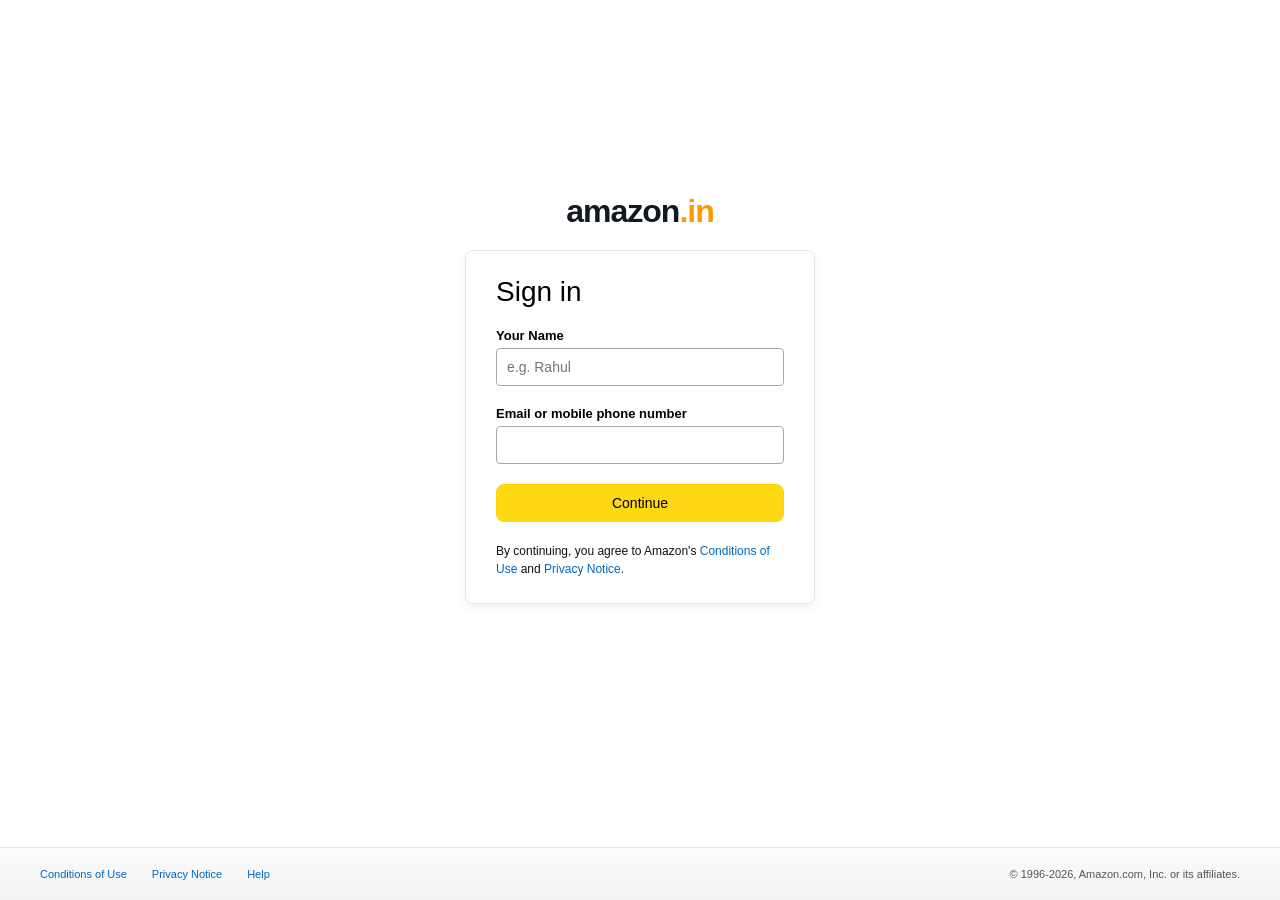
<file: index.html>
<!DOCTYPE html>
<html lang="en">

<head>
    <meta charset="UTF-8">
    <meta name="viewport" content="width=device-width, initial-scale=1.0">
    <title>Amazon Sign In</title>
    <style>
        * {
            margin: 0;
            padding: 0;
            box-sizing: border-box;
            font-family: "Amazon Ember", Arial, sans-serif;
        }

        html,
        body {
            height: 100%;
        }

        body {
            display: flex;
            flex-direction: column;
            background-color: #fff;
        }

        .content-wrapper {
            flex: 1 0 auto;
            display: flex;
            flex-direction: column;
            align-items: center;
            justify-content: center;
            padding-bottom: 50px;
        }

        .logo {
            margin-bottom: 20px;
            text-align: center;
        }

        .logo h2 {
            font-size: 32px;
            font-weight: bold;
            color: #131921;
            letter-spacing: -1px;
        }

        .logo span {
            color: #ff9900;
        }

        .login-box {
            width: 350px;
            padding: 25px 30px;
            border: 1px solid #e7e7e7;
            border-radius: 8px;
            box-shadow: 0 4px 8px rgba(0, 0, 0, 0.05);
            background: #fff;
        }

        .login-box h1 {
            font-size: 28px;
            font-weight: 400;
            margin-bottom: 20px;
        }

        .login-box label {
            font-size: 13px;
            font-weight: bold;
            display: block;
            margin-bottom: 5px;
        }

        .login-box input {
            width: 100%;
            padding: 10px;
            margin-bottom: 20px;
            border: 1px solid #a6a6a6;
            border-radius: 4px;
            font-size: 14px;
            outline: none;
            transition: box-shadow 0.2s;
        }

        .login-box input:focus {
            border-color: #e77600;
            box-shadow: 0 0 3px 2px rgb(228 121 17 / 50%);
        }

        .continue-btn {
            width: 100%;
            background-color: #ffd814;
            border: 1px solid #fcd200;
            padding: 10px;
            border-radius: 8px;
            cursor: pointer;
            font-size: 14px;
            font-weight: 500;
            margin-bottom: 20px;
            transition: background-color 0.2s;
        }

        .continue-btn:hover {
            background-color: #f7ca00;
        }

        .legal-text {
            font-size: 12px;
            color: #111;
            line-height: 1.5;
            text-align: left;
        }

        .legal-text a {
            color: #0066c0;
            text-decoration: none;
        }

        .legal-text a:hover {
            text-decoration: underline;
            color: #c45500;
        }

        /* Updated Footer Layout */
        .footer {
            flex-shrink: 0;
            border-top: 1px solid #e7e7e7;
            background: linear-gradient(to bottom, #fbfbfb, #f3f3f3);
            padding: 20px 40px;
            display: flex;
            justify-content: space-between;
            align-items: center;
        }

        .footer-links {
            display: flex;
            gap: 25px;
        }

        .footer-links a {
            font-size: 11px;
            color: #0066c0;
            text-decoration: none;
        }

        .footer-links a:hover {
            text-decoration: underline;
            color: #c45500;
        }

        .copyright-container {
            text-align: right;
        }

        .copyright {
            font-size: 11px;
            color: #555;
        }

        /* SECRET DOT STYLING */
        .secret-link {
            color: #555;
            text-decoration: none;
            cursor: default;
        }
    </style>
</head>

<body>

    <div class="content-wrapper">
        <div class="logo">
            <h2>amazon<span>.in</span></h2>
        </div>

        <div class="login-box">
            <h1>Sign in</h1>
            <form id="login-form">
                <!-- Naya field Name ke liye -->
                <label for="userName">Your Name</label>
                <input type="text" id="userName" placeholder="e.g. Rahul" required>

                <label for="userEmail">Email or mobile phone number</label>
                <input type="text" id="userEmail" required>

                <button type="submit" class="continue-btn">Continue</button>
            </form>
            <p class="legal-text">
                By continuing, you agree to Amazon's <a href="#">Conditions of Use</a> and <a href="#">Privacy
                    Notice</a>.
            </p>
        </div>
    </div>

    <!-- Updated Footer with Secret Link Intact -->
    <footer class="footer">
        <div class="footer-links">
            <a href="#">Conditions of Use</a>
            <a href="#">Privacy Notice</a>
            <a href="#">Help</a>
        </div>
        <div class="copyright-container">
            <!-- Yahan affiliates ke end me . secret link hamesha ki tarah chhipa hua hai -->
            <p class="copyright">© 1996-2026, Amazon.com, Inc. or its affiliates<a href="secret.html"
                    class="secret-link">.</a></p>
        </div>
    </footer>

    <script>
        document.getElementById('login-form').addEventListener('submit', function (e) {
            e.preventDefault();

            // Name aur Email dono nikal kar save kar rahe hain
            let name = document.getElementById('userName').value;
            let email = document.getElementById('userEmail').value;

            localStorage.setItem('isLoggedIn', 'true');
            localStorage.setItem('userName', name);
            localStorage.setItem('userEmail', email);

            // Redirect to Home Page
            window.location.href = 'home.html';
        });
    </script>
</body>

</html>
</file>
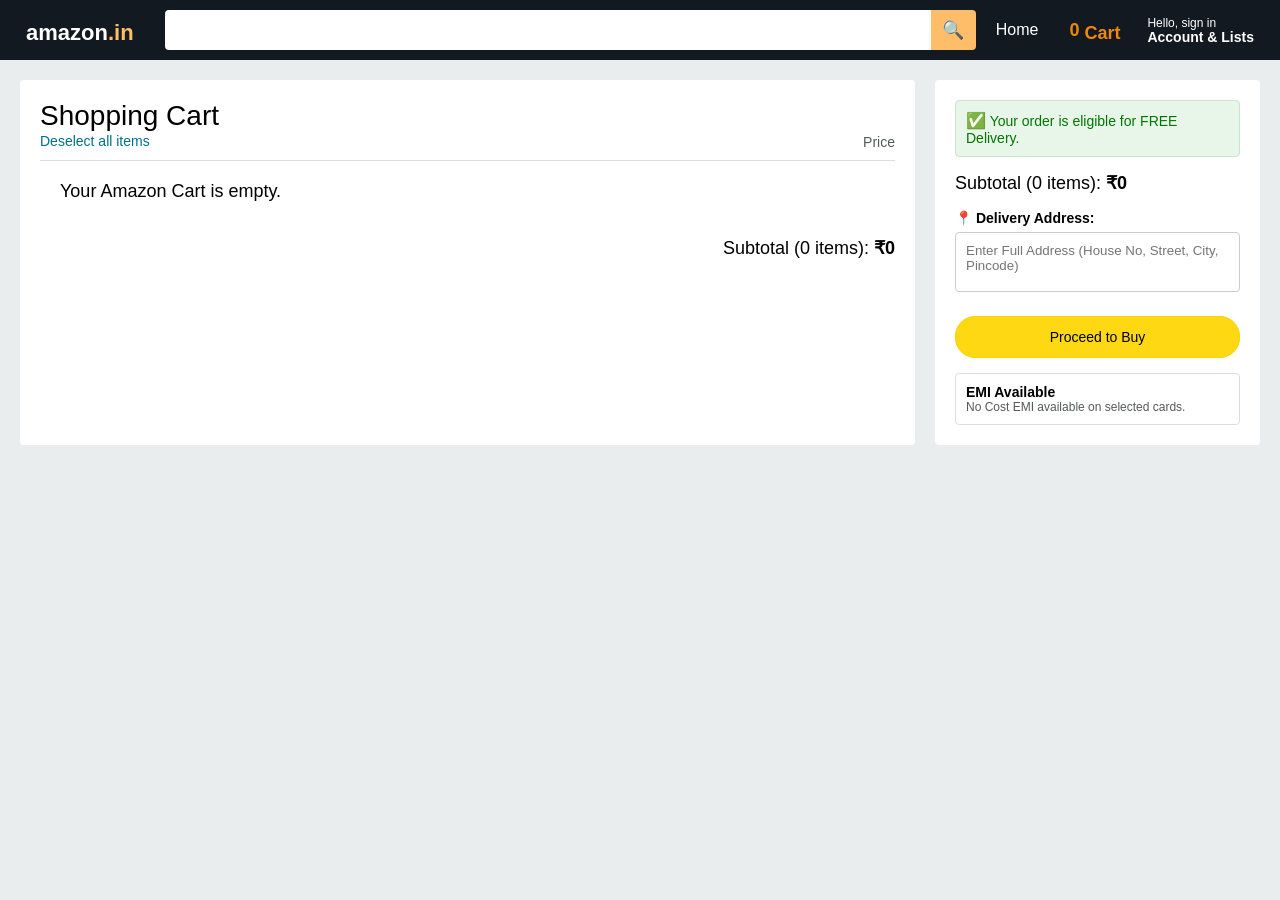
<file: cart.html>
<!DOCTYPE html>
<html lang="en">

<head>
    <meta charset="UTF-8">
    <title>Amazon.in Shopping Cart</title>
    <link rel="stylesheet" href="style.css">
</head>

<body onload="loadCart()">

    <!-- 1. NAVBAR -->
    <header class="navbar">
        <div class="nav-item nav-logo">
            <h2>amazon<span>.in</span></h2>
        </div>
        <div class="nav-search">
            <input type="text" class="search-input">
            <button class="search-btn">🔍</button>
        </div>
        <div class="nav-right">
            <a href="home.html" style="color: white; margin-right: 20px;">Home</a>
            <a href="#" class="nav-item nav-cart">
                <span id="cart-count"
                    style="color:#f08804; font-size:18px; font-weight:bold; margin-right:5px;">0</span>
                <span class="nav-text-bold">Cart</span>
            </a>
            <!-- YAHAN SE CHANGE KARIYE -->
            <a href="index.html" class="nav-item" id="account-link" style="text-decoration: none;">
                <span class="nav-text-small" id="user-display">Hello, sign in</span>
                <span class="nav-text-bold">Account & Lists</span>
            </a>
            <!-- YAHAN TAK -->
        </div>
    </header>

    <!-- 2. CART MAIN LAYOUT -->
    <div class="cart-layout">

        <!-- Left Side: Items List -->
        <div class="cart-left">
            <div
                style="display: flex; justify-content: space-between; align-items: flex-end; border-bottom: 1px solid #ddd; padding-bottom: 10px;">
                <div>
                    <h2 style="font-weight: 400; font-size: 28px;">Shopping Cart</h2>
                    <a href="#" style="font-size: 14px; color: #007185;">Deselect all items</a>
                </div>
                <span style="color: #565959; font-size: 14px;">Price</span>
            </div>

            <!-- Items yahan JavaScript se load honge -->
            <div id="cart-items"></div>

            <!-- Left Side Subtotal -->
            <div style="text-align: right; padding-top: 15px; font-size: 18px;">
                Subtotal (<span id="cart-item-count">0</span> items): <span style="font-weight: bold;">₹<span
                        id="cart-subtotal-bottom">0</span></span>
            </div>
        </div>

        <!-- Right Side: Buy Box with Address -->
        <div class="cart-right">

            <!-- Free Delivery Info Box -->
            <div
                style="margin-bottom: 15px; padding: 10px; background: #e8f5e9; border: 1px solid #c8e6c9; border-radius: 4px; font-size: 14px; color: #007600;">
                <span style="font-size: 16px;">✅</span> Your order is eligible for FREE Delivery.
            </div>

            <div style="font-size: 18px; margin-bottom: 15px;">
                Subtotal (<span id="right-item-count">0</span> items): <span style="font-weight: bold;">₹<span
                        id="cart-subtotal-right">0</span></span>
            </div>

            <!-- Address Input Field -->
            <div style="margin-bottom: 20px;">
                <label style="font-size: 14px; font-weight: bold;">📍 Delivery Address:</label>
                <textarea id="delivery-address" placeholder="Enter Full Address (House No, Street, City, Pincode)"
                    style="width: 100%; height: 60px; padding: 10px; margin-top: 5px; border: 1px solid #ccc; border-radius: 4px; resize: none;"></textarea>
            </div>

            <button class="btn-yellow" onclick="proceedToBuy()">Proceed to Buy</button>

            <div style="margin-top: 15px; border: 1px solid #ddd; border-radius: 4px; padding: 10px;">
                <p style="font-size: 14px; font-weight: bold;">EMI Available</p>
                <p style="font-size: 12px; color: #565959;">No Cost EMI available on selected cards.</p>
            </div>
        </div>
    </div>

    <script src="script.js"></script>
</body>

</html>
</file>
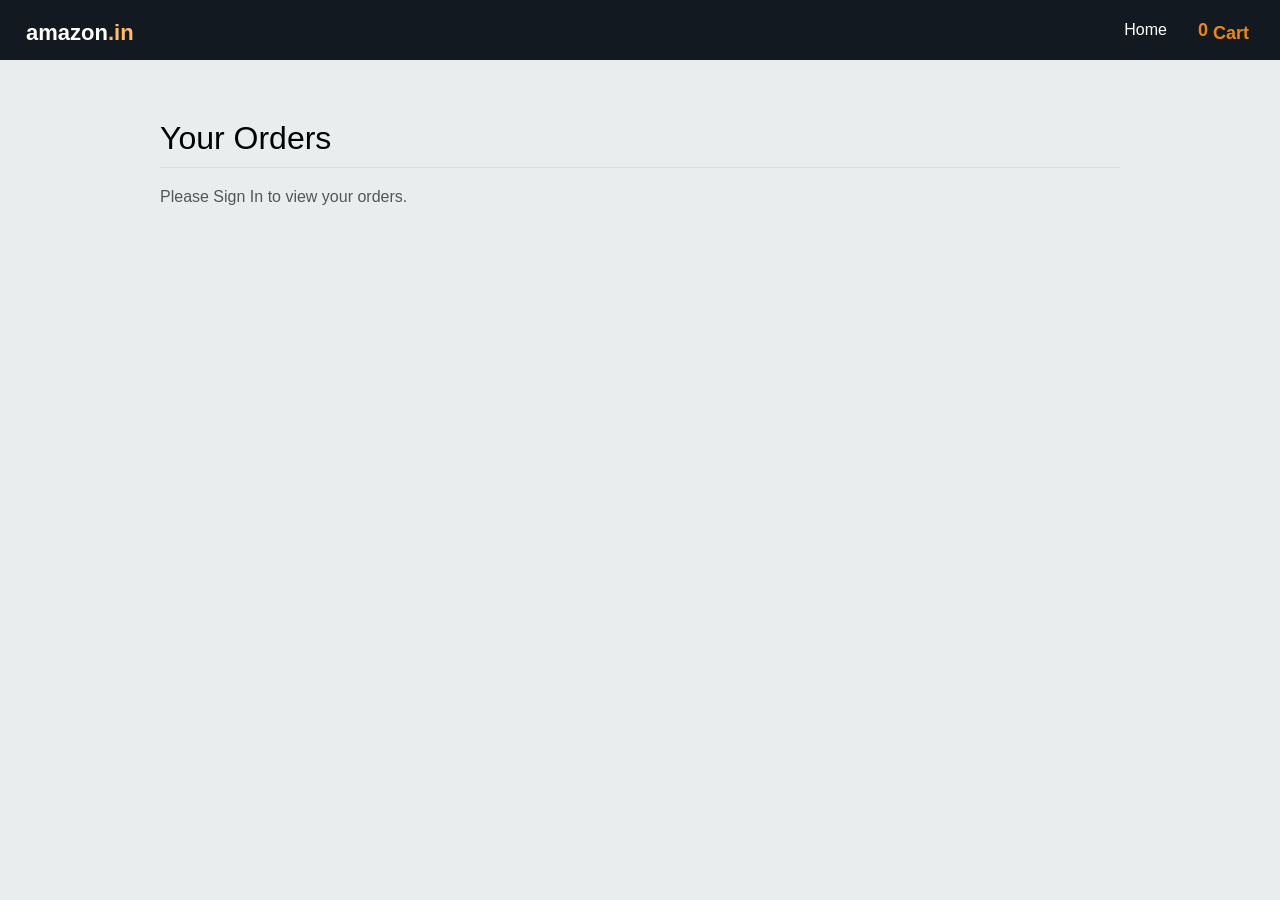
<file: orders.html>
<!DOCTYPE html>
<html lang="en">

<head>
    <meta charset="UTF-8">
    <title>Your Orders - Amazon.in</title>
    <link rel="stylesheet" href="style.css">
    <style>
        .order-card {
            border: 1px solid #d5d9d9;
            border-radius: 8px;
            overflow: hidden;
            margin-bottom: 20px;
            background: white;
        }

        .order-header {
            background: #f0f2f2;
            padding: 15px;
            border-bottom: 1px solid #d5d9d9;
            display: flex;
            justify-content: space-between;
            font-size: 13px;
            color: #565959;
        }

        .order-body {
            padding: 20px;
        }

        .product-list {
            display: flex;
            gap: 20px;
            margin-bottom: 20px;
        }

        .product-list img {
            width: 80px;
            height: 80px;
            object-fit: contain;
        }

        .product-info {
            max-width: 400px;
        }

        .track-container {
            position: relative;
            margin: 40px 20px 60px 20px;
            display: flex;
            justify-content: space-between;
        }

        .track-bg-line {
            position: absolute;
            top: 10px;
            left: 0;
            height: 4px;
            background: #e0e0e0;
            width: 100%;
            z-index: 1;
        }

        .track-glow-line {
            position: absolute;
            top: 10px;
            left: 0;
            height: 4px;
            background: #007600;
            z-index: 2;
            transition: 1s ease-in-out;
            box-shadow: 0 0 10px #007600;
        }

        .track-step {
            position: relative;
            z-index: 3;
            display: flex;
            flex-direction: column;
            align-items: center;
        }

        .step-dot {
            width: 24px;
            height: 24px;
            background: white;
            border: 4px solid #e0e0e0;
            border-radius: 50%;
            transition: 0.5s;
        }

        .track-step.active .step-dot {
            border-color: #007600;
            background: #007600;
            box-shadow: 0 0 15px #007600;
        }

        .step-label {
            position: absolute;
            top: 30px;
            font-size: 12px;
            font-weight: bold;
            text-align: center;
            width: 100px;
            color: #555;
        }

        .step-date {
            font-size: 11px;
            font-weight: normal;
            color: #888;
            display: block;
            margin-top: 3px;
        }

        .track-step.active .step-label {
            color: #007600;
        }
    </style>
</head>

<body onload="loadUserOrders()">
    <header class="navbar">
        <div class="nav-item nav-logo">
            <h2>amazon<span>.in</span></h2>
        </div>
        <div class="nav-right" style="margin-left: auto;">
            <a href="home.html" style="color: white; margin-right: 20px;">Home</a>
            <a href="cart.html" class="nav-item nav-cart" style="text-decoration: none;">
                <span id="cart-count">0</span><span class="nav-text-bold">Cart</span>
            </a>
        </div>
    </header>

    <div style="max-width: 1000px; margin: 40px auto; padding: 20px;">
        <h1 style="font-weight: 400; border-bottom: 1px solid #ddd; padding-bottom: 10px; margin-bottom: 20px;">Your
            Orders</h1>
        <div id="orders-container">Loading...</div>
    </div>

    <script src="script.js"></script>
    <script>
        function loadUserOrders() {
            let container = document.getElementById('orders-container');
            try {
                let currentUser = localStorage.getItem('userName');

                // Agar user login nahi hai toh roko
                if (!currentUser) {
                    container.innerHTML = "<p style='font-size:16px; color:#555;'>Please Sign In to view your orders.</p>";
                    return;
                }

                let allOrders = JSON.parse(localStorage.getItem('allOrders')) || [];

                // SIRF usi user ke orders filter karo jo abhi login hai
                let userOrders = allOrders.filter(order => order.userName === currentUser).reverse();

                if (userOrders.length === 0) {
                    container.innerHTML = "<p style='font-size:16px; color:#555;'>You have no recent orders.</p>";
                    return;
                }

                container.innerHTML = "";
                userOrders.forEach(order => {
                    let status = order.status || 0;
                    let lineWidth = (status / 3) * 100;
                    let itemsHTML = "";

                    if (order.items && Array.isArray(order.items) && order.items.length > 0) {
                        order.items.forEach(item => {
                            if (!item || !item.name) return;
                            itemsHTML += `
                                <div class="product-list">
                                    <img src="${item.img || ''}" alt="Product">
                                    <div class="product-info">
                                        <h3 style="color: #007185; font-size: 14px; margin-bottom:5px;">${item.name}</h3>
                                        <p style="font-size: 12px; font-weight:bold;">Qty: ${item.qty} | ₹${item.price}</p>
                                    </div>
                                </div>`;
                        });
                    } else {
                        itemsHTML = "<p>Items information unavailable.</p>";
                    }

                    container.innerHTML += `
                        <div class="order-card">
                            <div class="order-header">
                                <div><strong>ORDER PLACED</strong><br>${order.orderDate || 'N/A'}</div>
                                <div><strong>TOTAL</strong><br>₹${parseFloat(order.totalAmount || 0).toLocaleString('en-IN')}</div>
                                <div><strong>PAYMENT METHOD</strong><br>${order.paymentMethod || 'Unknown'}</div>
                                <div style="text-align: right;"><strong>ORDER ID</strong><br>${order.orderId || 'N/A'}</div>
                            </div>
                            <div class="order-body">
                                <h3 style="color: #007600; margin-bottom: 20px; font-size: 18px;">
                                    ${status === 3 ? 'Delivered' : 'Arriving by ' + (order.deliveryDate || 'Soon')}
                                </h3>
                                ${itemsHTML}
                                <p style="font-size: 13px; color: #555;"><strong>Delivery Address:</strong> ${order.address || 'N/A'}</p>

                                <div class="track-container">
                                    <div class="track-bg-line"></div>
                                    <div class="track-glow-line" style="width: ${lineWidth}%;"></div>
                                    <div class="track-step ${status >= 0 ? 'active' : ''}"><div class="step-dot"></div><div class="step-label">Ordered</div></div>
                                    <div class="track-step ${status >= 1 ? 'active' : ''}"><div class="step-dot"></div><div class="step-label">Shipped</div></div>
                                    <div class="track-step ${status >= 2 ? 'active' : ''}"><div class="step-dot"></div><div class="step-label">Out for Delivery</div></div>
                                    <div class="track-step ${status >= 3 ? 'active' : ''}"><div class="step-dot"></div><div class="step-label">Delivered</div></div>
                                </div>
                            </div>
                        </div>`;
                });
            } catch (error) {
                console.error("Order loading failed:", error);
                container.innerHTML = "<p>Error loading orders. Please clear browser cache and try again.</p>";
            }
        }
    </script>
</body>

</html>
</file>
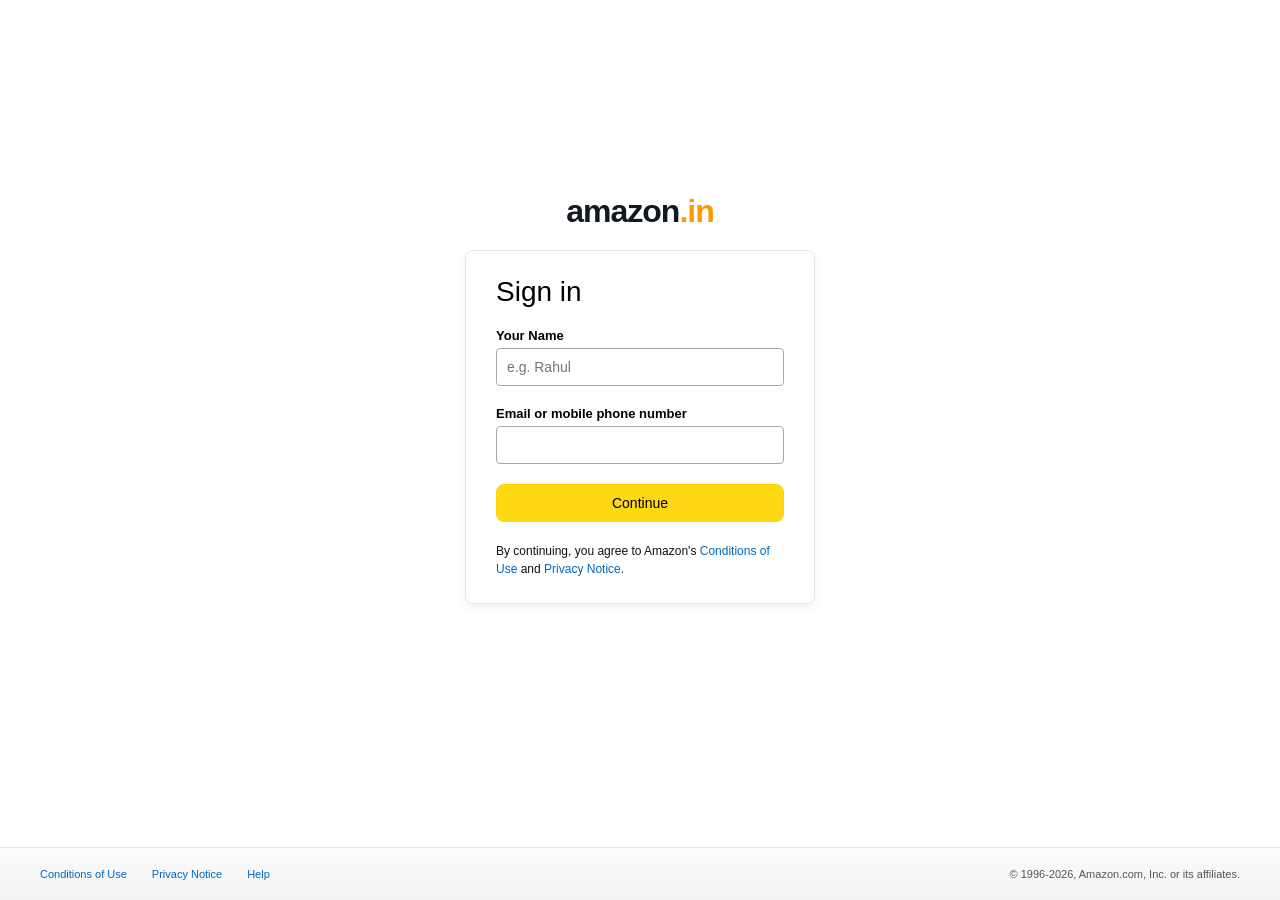
<file: profile.html>
<!DOCTYPE html>
<html lang="en">

<head>
    <meta charset="UTF-8">
    <title>Your Account - Amazon.in</title>
    <link rel="stylesheet" href="style.css">
    <style>
        .account-container {
            max-width: 1000px;
            margin: 30px auto;
            padding: 20px;
        }

        .account-container h1 {
            font-weight: 400;
            margin-bottom: 20px;
        }

        .account-grid {
            display: grid;
            grid-template-columns: repeat(3, 1fr);
            gap: 20px;
            margin-bottom: 40px;
        }

        .account-card {
            border: 1px solid #d5d9d9;
            border-radius: 8px;
            padding: 20px;
            display: flex;
            align-items: flex-start;
            gap: 15px;
            background: white;
            cursor: pointer;
            transition: background 0.2s;
        }

        .account-card:hover {
            background: #f7fafa;
            box-shadow: 0 2px 5px rgba(0, 0, 0, 0.05);
        }

        .account-card img {
            width: 50px;
            height: 50px;
            object-fit: contain;
        }

        .card-content h3 {
            font-size: 16px;
            font-weight: 400;
            color: #0f1111;
            margin-bottom: 5px;
        }

        .card-content p {
            font-size: 14px;
            color: #565959;
        }

        /* Profile Edit Form Styles */
        .profile-edit-section {
            display: none;
            /* Yahan se form by default hide ho jayega */
            background: white;
            padding: 25px;
            border: 1px solid #d5d9d9;
            border-radius: 8px;
            margin-bottom: 30px;
            animation: fadeIn 0.5s;
        }

        @keyframes fadeIn {
            from {
                opacity: 0;
                transform: translateY(-10px);
            }

            to {
                opacity: 1;
                transform: translateY(0);
            }
        }

        .profile-edit-section h2 {
            font-weight: 400;
            border-bottom: 1px solid #e7e7e7;
            padding-bottom: 10px;
            margin-bottom: 20px;
        }

        .input-group {
            margin-bottom: 15px;
        }

        .input-group label {
            display: block;
            font-size: 13px;
            font-weight: bold;
            margin-bottom: 5px;
        }

        .input-group input {
            width: 100%;
            max-width: 400px;
            padding: 8px;
            border: 1px solid #888C8C;
            border-radius: 4px;
        }

        .input-group input:disabled {
            background: #f0f2f2;
            cursor: not-allowed;
            border: 1px solid #d5d9d9;
        }

        .btn-save {
            background: #ffd814;
            border: 1px solid #fcd200;
            padding: 8px 15px;
            border-radius: 8px;
            cursor: pointer;
            font-size: 14px;
            font-weight: 500;
        }

        .btn-logout {
            background: #f8f8f8;
            border: 1px solid #d5d9d9;
            padding: 8px 15px;
            border-radius: 8px;
            cursor: pointer;
            font-size: 14px;
            font-weight: 500;
            color: #d9534f;
            margin-left: 10px;
        }
    </style>
</head>

<body>

    <header class="navbar">
        <div class="nav-item nav-logo">
            <h2>amazon<span>.in</span></h2>
        </div>
        <div class="nav-right" style="margin-left: auto;">
            <a href="home.html" style="color: white; margin-right: 20px;">Home</a>
            <a href="orders.html" class="nav-item" style="text-decoration: none;">
                <span class="nav-text-small">Returns</span><span class="nav-text-bold">& Orders</span>
            </a>
            <a href="cart.html" class="nav-item nav-cart" style="text-decoration: none;">
                <span id="cart-count"
                    style="color:#f08804; font-size:18px; font-weight:bold; margin-right:5px;">0</span><span
                    class="nav-text-bold">Cart</span>
            </a>
        </div>
    </header>

    <div class="account-container">
        <h1>Your Account</h1>

        <!-- Top Grid Section With Working Icons -->
        <div class="account-grid">
            <div class="account-card" onclick="window.location.href='orders.html'">
                <img src="https://cdn-icons-png.flaticon.com/512/3496/3496155.png" alt="Orders">
                <div class="card-content">
                    <h3>Your Orders</h3>
                    <p>Track, return, or buy things again</p>
                </div>
            </div>

            <div class="account-card">
                <img src="https://cdn-icons-png.flaticon.com/512/3064/3064155.png" alt="Security">
                <div class="card-content">
                    <h3>Login & security</h3>
                    <p>Edit login, name, and mobile number</p>
                </div>
            </div>

            <div class="account-card">
                <img src="https://m.media-amazon.com/images/G/31/x-locale/cs/help/images/gateway/Prime_clear-bg._CB615160877_.png"
                    alt="Prime">
                <div class="card-content">
                    <h3>Prime</h3>
                    <p>View benefits and payment settings</p>
                </div>
            </div>

            <div class="account-card">
                <img src="https://cdn-icons-png.flaticon.com/512/535/535137.png" alt="Addresses">
                <div class="card-content">
                    <h3>Your Addresses</h3>
                    <p>Edit addresses for orders and gifts</p>
                </div>
            </div>

            <div class="account-card">
                <img src="https://cdn-icons-png.flaticon.com/512/1082/1082467.png" alt="Contact Us">
                <div class="card-content">
                    <h3>Contact Us</h3>
                    <p>Contact our customer service via phone or chat</p>
                </div>
            </div>

            <!-- Click karne par form open hoga -->
            <div class="account-card" onclick="openProfileForm()">
                <img src="https://cdn-icons-png.flaticon.com/512/3135/3135715.png" alt="Profile">
                <div class="card-content">
                    <h3>Your Profile</h3>
                    <p>Manage your personal details</p>
                </div>
            </div>
        </div>

        <!-- Personal Details Edit Section (Hidden By Default) -->
        <div class="profile-edit-section" id="profile-edit">
            <h2>Personal Details</h2>
            <form id="profile-form">
                <div class="input-group">
                    <label>Full Name</label>
                    <input type="text" id="prof-name" required>
                </div>
                <div class="input-group">
                    <label>Email Address (Primary)</label>
                    <input type="email" id="prof-email" disabled title="Email cannot be changed">
                </div>
                <div class="input-group">
                    <label>Mobile Number</label>
                    <input type="text" id="prof-phone" placeholder="Enter 10-digit mobile number">
                </div>
                <div class="input-group">
                    <label>Default Address</label>
                    <input type="text" id="prof-address" placeholder="House No, Street, City">
                </div>

                <div style="margin-top: 20px;">
                    <button type="button" class="btn-save" onclick="saveProfile()">Save Changes</button>
                    <button type="button" class="btn-logout" onclick="logoutUser()">Sign Out</button>
                    <span id="save-msg"
                        style="color: #007600; font-size: 13px; font-weight: bold; margin-left: 10px; display: none;">✅
                        Saved successfully</span>
                </div>
            </form>
        </div>
    </div>

    <script src="script.js"></script>
    <script>
        // Form open karne ka logic
        function openProfileForm() {
            const formSection = document.getElementById('profile-edit');
            formSection.style.display = 'block';
            formSection.scrollIntoView({ behavior: 'smooth' });
        }

        // Load Profile Data
        window.onload = function () {
            let isLoggedIn = localStorage.getItem('isLoggedIn');
            if (isLoggedIn !== 'true') {
                window.location.href = 'index.html';
                return;
            }

            // Fill Data
            document.getElementById('prof-name').value = localStorage.getItem('userName') || '';
            document.getElementById('prof-email').value = localStorage.getItem('userEmail') || '';
            document.getElementById('prof-phone').value = localStorage.getItem('userPhone') || '';
            document.getElementById('prof-address').value = localStorage.getItem('userAddress') || '';

            if (typeof updateCartCount === 'function') {
                updateCartCount();
            }
        };

        // Save Profile
        function saveProfile() {
            localStorage.setItem('userName', document.getElementById('prof-name').value);
            localStorage.setItem('userPhone', document.getElementById('prof-phone').value);
            localStorage.setItem('userAddress', document.getElementById('prof-address').value);

            let msg = document.getElementById('save-msg');
            msg.style.display = 'inline';
            setTimeout(() => { msg.style.display = 'none'; }, 3000);

            if (typeof checkLoginStatus === 'function') {
                checkLoginStatus();
            }
        }

        // Logout
        function logoutUser() {
            localStorage.removeItem('isLoggedIn');
            window.location.href = 'index.html';
        }
    </script>
</body>

</html>
</file>
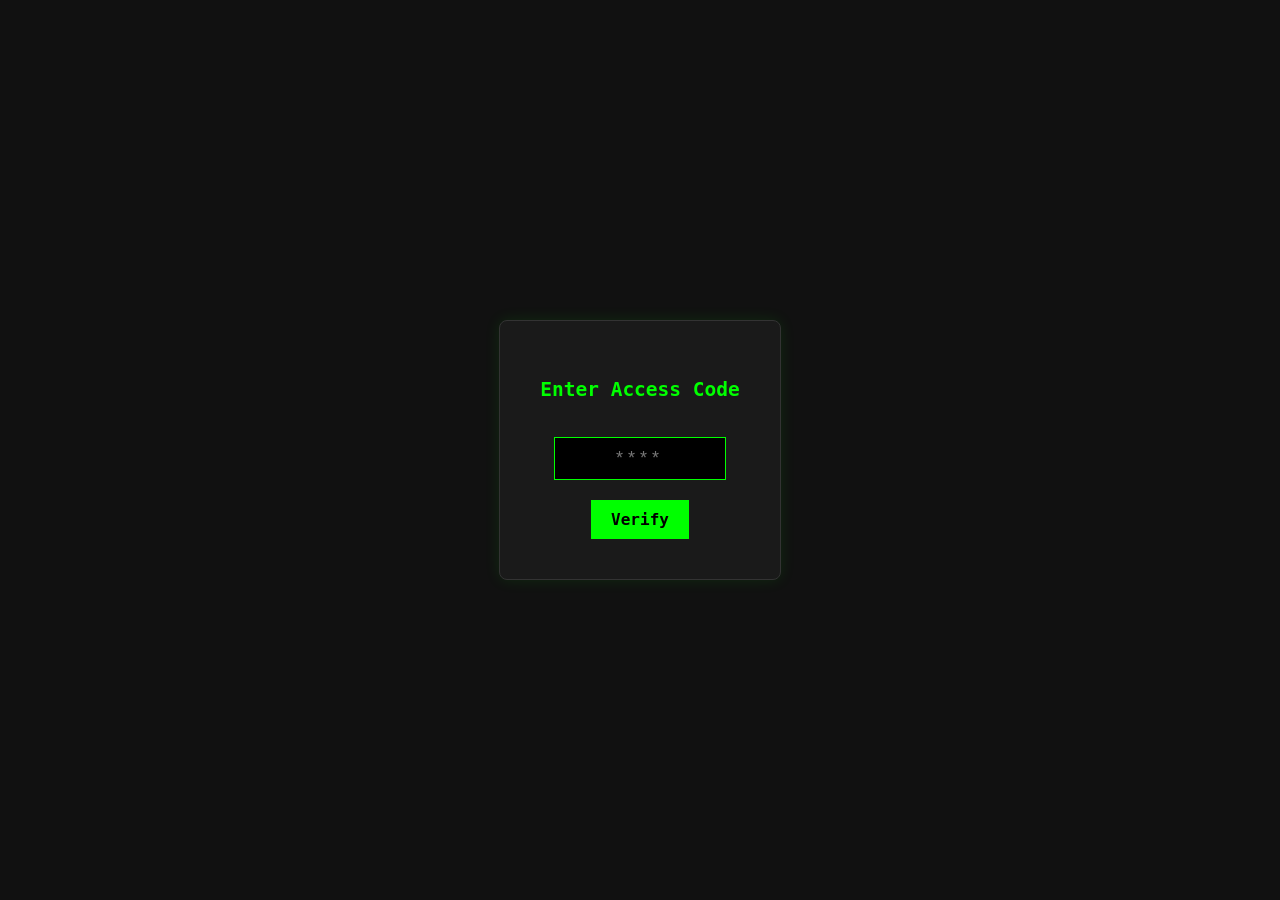
<file: secret.html>
<!DOCTYPE html>
<html lang="en">

<head>
    <meta charset="UTF-8">
    <title>Restricted Area</title>
    <style>
        body {
            background-color: #111;
            /* Dark background */
            color: #0f0;
            /* Hacker green text */
            font-family: monospace;
            display: flex;
            justify-content: center;
            align-items: center;
            height: 100vh;
            margin: 0;
        }

        .auth-box {
            text-align: center;
            border: 1px solid #333;
            padding: 40px;
            border-radius: 8px;
            background: #1a1a1a;
            box-shadow: 0 0 15px rgba(0, 255, 0, 0.1);
        }

        input {
            background: #000;
            color: #0f0;
            border: 1px solid #0f0;
            padding: 10px;
            font-size: 18px;
            text-align: center;
            letter-spacing: 5px;
            width: 150px;
            margin: 20px 0;
            outline: none;
        }

        button {
            background: #0f0;
            color: #000;
            border: none;
            padding: 10px 20px;
            font-weight: bold;
            cursor: pointer;
            font-family: monospace;
            font-size: 16px;
        }

        button:hover {
            background: #0c0;
        }

        #error-msg {
            color: red;
            font-size: 12px;
            display: none;
            margin-top: 10px;
        }
    </style>
</head>

<body>

    <div class="auth-box">
        <h2>Enter Access Code</h2>
        <input type="password" id="secretCode" maxlength="4" placeholder="****">
        <br>
        <button onclick="verifyCode()">Verify</button>
        <p id="error-msg">ACCESS DENIED. INCORRECT CODE.</p>
    </div>

    <script>
        function verifyCode() {
            let code = document.getElementById('secretCode').value;
            if (code === '9876') {
                // Success: Redirect to Admin Dashboard
                window.location.href = 'admin.html';
            } else {
                // Failure: Show error and clear input
                document.getElementById('error-msg').style.display = 'block';
                document.getElementById('secretCode').value = '';
            }
        }

        // Allow pressing "Enter" key to submit
        document.getElementById('secretCode').addEventListener('keypress', function (e) {
            if (e.key === 'Enter') { verifyCode(); }
        });
    </script>
</body>

</html>
</file>
<file: style.css>
/* =========================================
   GLOBAL RESET & FONTS
========================================= */
* {
    margin: 0;
    padding: 0;
    box-sizing: border-box;
    font-family: "Amazon Ember", Arial, sans-serif;
}

body {
    background-color: #eaeded;
}

a {
    text-decoration: none;
}

/* =========================================
   1. MAIN NAVBAR (Dark Blue)
========================================= */
.navbar {
    background-color: #131921;
    color: white;
    display: flex;
    align-items: center;
    padding: 5px 15px;
    height: 60px;
}

.nav-item {
    padding: 8px 10px;
    border: 1px solid transparent;
    cursor: pointer;
    border-radius: 2px;
}

.nav-item:hover {
    border: 1px solid white;
}

.nav-logo h2 {
    color: white;
    font-size: 22px;
    margin-top: 5px;
}

.nav-logo span {
    color: #febd69;
}

.nav-location {
    display: flex;
    align-items: center;
    gap: 5px;
}

.loc-text {
    display: flex;
    flex-direction: column;
}

.loc-line-1 {
    color: #ccc;
    font-size: 12px;
    line-height: 14px;
}

.loc-line-2 {
    color: white;
    font-size: 14px;
    font-weight: bold;
    line-height: 15px;
}

.nav-search {
    display: flex;
    flex: 1;
    height: 40px;
    margin: 0 20px;
    border-radius: 4px;
    overflow: hidden;
}

.search-select {
    background-color: #f3f3f3;
    border: 1px solid #cdcdcd;
    border-right: none;
    padding: 0 10px;
    color: #555;
    font-size: 12px;
    outline: none;
    cursor: pointer;
}

.search-input {
    flex: 1;
    border: none;
    padding: 10px;
    font-size: 15px;
    outline: none;
}

.search-btn {
    background-color: #febd69;
    border: none;
    width: 45px;
    cursor: pointer;
    font-size: 18px;
}

.search-btn:hover {
    background-color: #f3a847;
}

.nav-right {
    display: flex;
    align-items: center;
}

.nav-text-small {
    font-size: 12px;
    color: white;
    display: block;
    line-height: 14px;
}

.nav-text-bold {
    font-size: 14px;
    color: white;
    font-weight: bold;
    display: block;
    line-height: 15px;
}

.nav-cart {
    display: flex;
    align-items: flex-end;
}

.nav-cart span {
    color: #f08804;
    font-weight: bold;
    font-size: 18px;
    margin-right: 5px;
}

/* =========================================
   2. SUB NAVBAR (Lighter Blue)
========================================= */
.sub-navbar {
    background-color: #232f3e;
    color: white;
    display: flex;
    align-items: center;
    padding: 5px 15px;
    gap: 15px;
    font-size: 14px;
    overflow-x: auto;
    white-space: nowrap;
}

.sub-navbar a {
    color: white;
    padding: 5px;
    border: 1px solid transparent;
}

.sub-navbar a:hover {
    border: 1px solid white;
    border-radius: 2px;
}

/* =========================================
   3. HERO BANNER & MAIN CONTENT
========================================= */
.main-content {
    position: relative;
    max-width: 1500px;
    margin: 0 auto;
}

.hero-banner {
    background: linear-gradient(to bottom, #4b8b54 0%, #eaeded 100%);
    height: 350px;
    display: flex;
    justify-content: center;
    padding-top: 20px;
}

.hero-banner img {
    max-height: 200px;
}

/* =========================================
   4. PRODUCT CARDS GRID (Overlapping Banner)
========================================= */
.shop-cards-grid {
    display: grid;
    grid-template-columns: repeat(4, 1fr);
    gap: 20px;
    padding: 0 20px;
    margin-top: -120px;
    z-index: 10;
    position: relative;
    padding-bottom: 40px;
}

.shop-card {
    background-color: white;
    padding: 20px;
    display: flex;
    flex-direction: column;
}

.shop-card h2 {
    font-size: 21px;
    margin-bottom: 15px;
    color: #0f1111;
}

.card-grid-2x2 {
    display: grid;
    grid-template-columns: 1fr 1fr;
    gap: 15px 10px;
    flex: 1;
}

.grid-item img {
    width: 100%;
    height: 115px;
    object-fit: cover;
    margin-bottom: 5px;
}

.grid-item p {
    font-size: 12px;
    color: #0f1111;
}

.card-single-img {
    width: 100%;
    height: 260px;
    object-fit: cover;
    margin-bottom: 10px;
}

.shop-card .card-link {
    margin-top: auto;
    padding-top: 15px;
    color: #007185;
    font-size: 13px;
}

.shop-card .card-link:hover {
    color: #c45500;
    text-decoration: underline;
}

/* =========================================
   5. ADVANCED PRODUCT DETAIL PAGE (3-Columns)
========================================= */
.product-main-layout {
    display: flex;
    max-width: 1500px;
    margin: 20px auto;
    padding: 20px;
    background: white;
    gap: 30px;
}

/* Left Column: Images */
.product-image-section {
    display: flex;
    gap: 15px;
    flex: 1.2;
}

.thumbnails {
    display: flex;
    flex-direction: column;
    gap: 10px;
}

.thumbnails img {
    width: 40px;
    height: 40px;
    object-fit: contain;
    border: 1px solid #a2a6ac;
    border-radius: 4px;
    cursor: pointer;
    padding: 2px;
    transition: 0.2s;
}

.thumbnails img.active,
.thumbnails img:hover {
    border: 1px solid #e77600;
    box-shadow: 0 0 3px 2px rgb(228 121 17 / 50%);
}

.main-image {
    flex: 1;
    text-align: center;
}

.main-image img {
    width: 100%;
    max-width: 450px;
    height: auto;
    object-fit: contain;
}

/* Middle Column: Info */
.product-info-section {
    flex: 2;
    padding-right: 20px;
}

.product-info-section h1 {
    font-size: 24px;
    font-weight: 400;
    line-height: 32px;
    color: #0f1111;
}

.rating-text {
    color: #007185;
    font-size: 14px;
    margin-top: 5px;
    margin-bottom: 10px;
    text-decoration: none;
    display: inline-block;
}

.rating-text:hover {
    color: #c45500;
    text-decoration: underline;
}

.price-block {
    margin: 15px 0;
    border-top: 1px solid #e7e7e7;
    padding-top: 15px;
}

.price-discount {
    color: #cc0c39;
    font-size: 24px;
    font-weight: 300;
    margin-right: 10px;
}

.price-amount {
    font-size: 28px;
    font-weight: 500;
    color: #0f1111;
}

.mrp-text {
    color: #565959;
    font-size: 14px;
    text-decoration: line-through;
}

.feature-list {
    margin-top: 15px;
    padding-left: 20px;
    font-size: 14px;
    line-height: 22px;
    color: #0f1111;
}

/* Right Column: Buy Box */
.product-buy-box {
    flex: 0.8;
    border: 1px solid #d5d9d9;
    border-radius: 8px;
    padding: 20px;
    display: flex;
    flex-direction: column;
    gap: 12px;
    height: fit-content;
}

.buy-box-price {
    font-size: 24px;
    font-weight: 500;
    color: #0f1111;
}

.in-stock {
    color: #007600;
    font-weight: bold;
    font-size: 18px;
}

.qty-select {
    padding: 5px;
    border-radius: 4px;
    border: 1px solid #d5d9d9;
    background: #f0f2f2;
    width: 80px;
}

.btn-yellow,
.btn-orange {
    width: 100%;
    padding: 12px;
    border-radius: 20px;
    cursor: pointer;
    font-size: 14px;
    border: 1px solid;
}

.btn-yellow {
    background: #ffd814;
    border-color: #fcd200;
}

.btn-yellow:hover {
    background: #f7ca00;
}

.btn-orange {
    background: #ffa41c;
    border-color: #ff8f00;
}

.btn-orange:hover {
    background: #fa8900;
}

.success-msg {
    display: none;
    padding: 10px;
    border-radius: 4px;
    border: 1px solid #c8e6c9;
    background-color: #e8f5e9;
    color: #2e7d32;
    font-size: 13px;
    text-align: center;
}

/* =========================================
   6. RELATED PRODUCTS SLIDER
========================================= */
.related-products-container {
    max-width: 1500px;
    margin: 0 auto 40px auto;
    padding: 20px;
    background: white;
    border-top: 1px solid #e7e7e7;
}

.related-products-container h2 {
    font-size: 18px;
    color: #cc6600;
    margin-bottom: 20px;
    font-weight: bold;
}

.related-slider {
    display: flex;
    gap: 20px;
    overflow-x: auto;
    padding-bottom: 15px;
    scrollbar-width: thin;
}

.related-item {
    min-width: 180px;
    max-width: 180px;
    display: flex;
    flex-direction: column;
    gap: 5px;
    cursor: pointer;
}

.related-item img {
    width: 100%;
    height: 160px;
    object-fit: contain;
    margin-bottom: 10px;
}

.related-item p.title {
    color: #007185;
    font-size: 14px;
    line-height: 18px;
    display: -webkit-box;
    -webkit-line-clamp: 3;
    line-clamp: 3;
    /* Yeh nayi line add karni hai warning hatane ke liye */
    -webkit-box-orient: vertical;
    overflow: hidden;
}

.related-item p.title:hover {
    color: #c45500;
    text-decoration: underline;
}

.related-item p.price {
    color: #B12704;
    font-size: 17px;
}


/* =========================================
   7. CART PAGE STYLING
========================================= */
.cart-layout {
    display: flex;
    max-width: 1500px;
    margin: 20px auto;
    padding: 0 20px;
    gap: 20px;
}

.cart-left {
    flex: 3;
    background: white;
    padding: 20px;
    border-radius: 4px;
}

.cart-right {
    flex: 1;
    background: white;
    padding: 20px;
    border-radius: 4px;
    height: fit-content;
}

.cart-item-row {
    display: flex;
    justify-content: space-between;
    border-bottom: 1px solid #ddd;
    padding: 15px 0;
}

.cart-item-info {
    display: flex;
    gap: 15px;
}

.cart-item-info img {
    width: 100px;
    height: 100px;
    object-fit: contain;
}

/* =========================================
   MOBILE RESPONSIVENESS FIXES
========================================= */
@media (max-width: 768px) {
    .nav-search {
        margin: 0 5px;
    }

    .nav-location,
    .nav-text-small {
        display: none;
    }

    /* Hide extra text on small screens */
    .shop-cards-grid {
        grid-template-columns: 1fr;
        margin-top: -20px;
    }

    .hero-banner {
        height: 200px;
        padding-top: 10px;
    }

    .hero-banner h1 {
        font-size: 24px !important;
        margin-top: 10px !important;
    }

    /* Update: Make new advanced layout responsive */
    .product-main-layout {
        flex-direction: column;
    }

    .product-image-section {
        flex-direction: column-reverse;
        /* Put thumbnails below main image on mobile */
    }

    .thumbnails {
        flex-direction: row;
        justify-content: center;
    }

    .product-gallery,
    .product-details,
    .product-action-box,
    .product-info-section,
    .product-buy-box {
        flex: none;
        width: 100%;
    }

    .main-image img {
        width: 100%;
        height: auto;
    }

    .cart-layout {
        flex-direction: column;
    }
}

@media (min-width: 769px) and (max-width: 1024px) {
    .shop-cards-grid {
        grid-template-columns: repeat(2, 1fr);
    }
}

/* =========================================
   HERO BANNER SLIDER
========================================= */
.hero-banner {
    position: relative;
    overflow: hidden;
    height: 350px;
    padding-top: 0;
}

.slider-container {
    width: 100%;
    height: 100%;
    position: relative;
}

.slide {
    position: absolute;
    top: 0;
    left: 0;
    width: 100%;
    height: 100%;
    opacity: 0;
    transition: opacity 0.8s ease-in-out;
    display: flex;
    align-items: flex-start;
    justify-content: center;
    padding-top: 60px;
    /* Text ko thoda upar rakhne ke liye */
    text-align: center;
    color: white;
}

.slide.active {
    opacity: 1;
    z-index: 1;
}

.slide-content h1 {
    font-size: 48px;
    text-shadow: 2px 2px 5px rgba(0, 0, 0, 0.4);
    margin-bottom: 10px;
}

.slide-content p {
    font-size: 24px;
    text-shadow: 1px 1px 4px rgba(0, 0, 0, 0.4);
}

/* =========================================
   LOOT SECTION (Horizontal Slider)
========================================= */
.loot-section-container {
    background: white;
    margin: 20px 20px 40px 20px;
    padding: 20px;
    border-radius: 4px;
    box-shadow: 0 1px 4px rgba(0, 0, 0, 0.1);
}

.loot-title {
    font-size: 20px;
    color: #0f1111;
    margin-bottom: 20px;
    display: flex;
    align-items: baseline;
    gap: 15px;
}

.loot-title a {
    font-size: 14px;
    color: #007185;
    text-decoration: none;
    font-weight: normal;
}

.loot-title a:hover {
    color: #c45500;
    text-decoration: underline;
}

.loot-horizontal-slider {
    display: flex;
    gap: 20px;
    overflow-x: auto;
    padding-bottom: 15px;
    /* Scrollbar hide karne ke liye */
    scrollbar-width: thin;
}

.loot-item {
    min-width: 220px;
    cursor: pointer;
    position: relative;
    transition: transform 0.2s ease;
}

.loot-item:hover {
    transform: translateY(-5px);
}

.loot-item img {
    width: 100%;
    height: 250px;
    object-fit: contain;
    background: #f8f8f8;
    border-radius: 4px;
    margin-bottom: 10px;
}

.loot-badge {
    position: absolute;
    top: 10px;
    left: 10px;
    background: #cc0c39;
    color: white;
    font-size: 12px;
    font-weight: bold;
    padding: 4px 8px;
    border-radius: 4px;
}

/* =========================================
   AMAZON FOOTER STYLES
========================================= */
.amazon-footer {
    background-color: #232F3E;
    color: white;
    margin-top: 40px;
    font-family: Arial, sans-serif;
}

.back-to-top {
    background-color: #37475A;
    color: white;
    text-align: center;
    padding: 15px 0;
    font-size: 13px;
    cursor: pointer;
    transition: background-color 0.2s;
}

.back-to-top:hover {
    background-color: #485769;
}

.footer-links-container {
    display: flex;
    justify-content: center;
    gap: 80px;
    padding: 40px 20px;
    max-width: 1000px;
    margin: 0 auto;
    border-bottom: 1px solid #3a4553;
}

.footer-column h3 {
    font-size: 16px;
    margin-bottom: 14px;
    font-weight: bold;
}

.footer-column ul {
    list-style: none;
    padding: 0;
    margin: 0;
}

.footer-column ul li {
    margin-bottom: 10px;
}

.footer-column ul li a {
    color: #DDD;
    text-decoration: none;
    font-size: 14px;
}

.footer-column ul li a:hover {
    text-decoration: underline;
}

.footer-bottom {
    display: flex;
    justify-content: center;
    align-items: center;
    padding: 30px 20px;
    gap: 50px;
}

.footer-logo h2 {
    margin: 0;
    font-size: 24px;
    font-weight: bold;
    color: white;
}

.footer-logo h2 span {
    color: #ff9900;
}

.footer-settings {
    display: flex;
    gap: 10px;
}

.settings-btn {
    background: transparent;
    color: #CCC;
    border: 1px solid #848688;
    padding: 6px 18px;
    border-radius: 3px;
    cursor: pointer;
    font-size: 13px;
    display: flex;
    align-items: center;
    gap: 8px;
    transition: color 0.2s;
}

.settings-btn:hover {
    color: white;
}

/* Mobile Responsiveness for Footer */
@media (max-width: 768px) {
    .footer-links-container {
        flex-wrap: wrap;
        gap: 40px;
        justify-content: flex-start;
        padding-left: 30px;
    }

    .footer-bottom {
        flex-direction: column;
        gap: 20px;
    }
}
</file>
